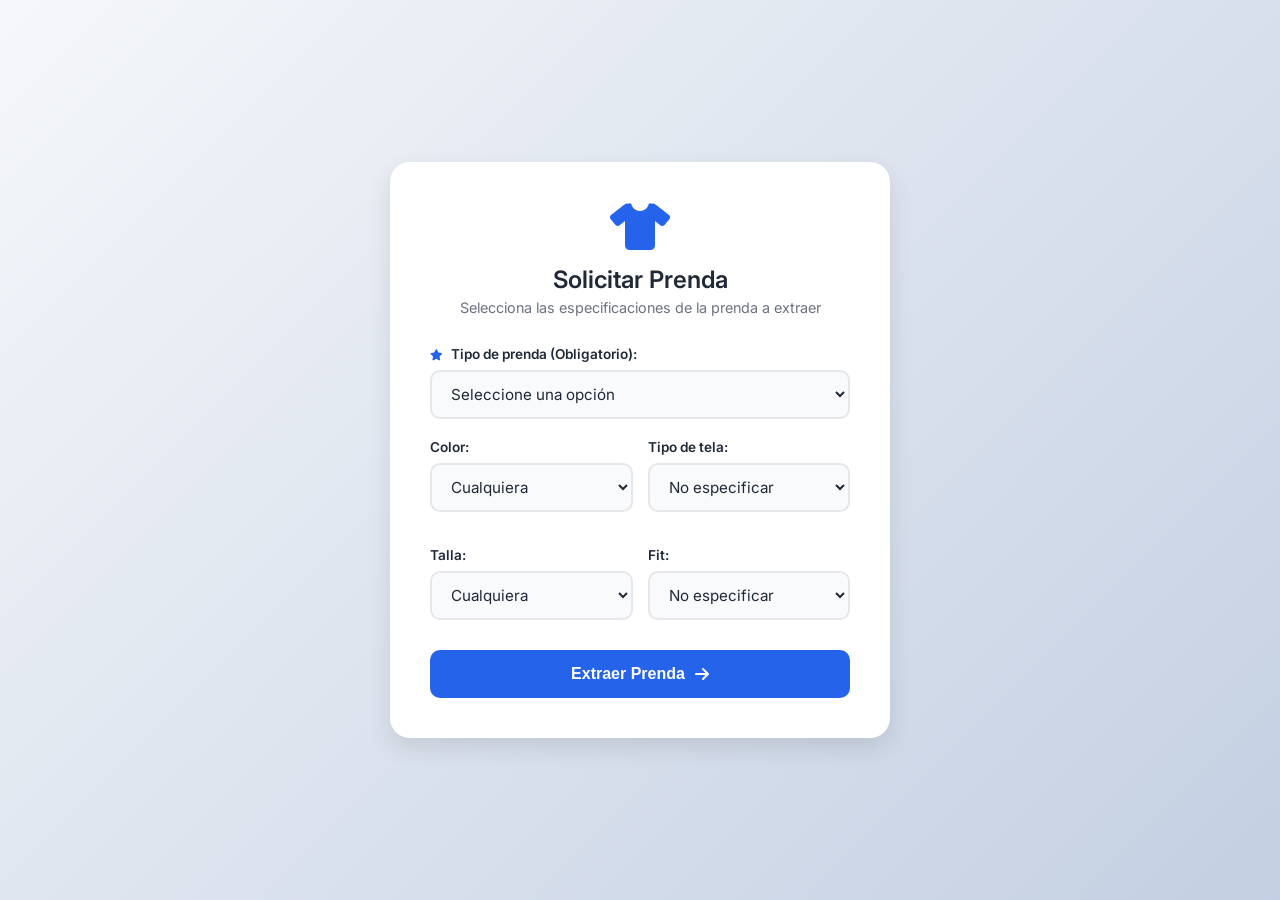
<file: index.html>
<!DOCTYPE html>
<html lang="es">
<head>
    <meta charset="UTF-8">
    <meta name="viewport" content="width=device-width, initial-scale=1.0">
    <title>Extraer Prenda | Fashion Admin</title>
    <!-- Fuente -->
    <link href="https://fonts.googleapis.com/css2?family=Inter:wght@300;400;600&display=swap" rel="stylesheet">
    <!-- Iconos -->
    <link rel="stylesheet" href="https://cdnjs.cloudflare.com/ajax/libs/font-awesome/6.0.0/css/all.min.css">
    <link rel="stylesheet" href="style.css">
</head>
<body>

<div class="container">
    <div class="form-card">
        <div class="header">
            <i class="fas fa-tshirt"></i>
            <h2>Solicitar Prenda</h2>
            <p>Selecciona las especificaciones de la prenda a extraer</p>
        </div>

        <form action="/extraer" method="POST" id="garmentForm">

            <div class="input-group">
                <label><i class="fas fa-star"></i> Tipo de prenda (Obligatorio):</label>
                <select name="tipo" required>
                    <option value="" disabled selected>Seleccione una opción</option>
                    <option value="T-Shirt">T-Shirt</option>
                    <option value="Pantalon">Pantalon</option>
                    <option value="Short">Short</option>
                    <option value="Camisa Manga Larga">Camisa Manga Larga</option>
                    <option value="Enagua">Enagua</option>
                </select>
            </div>

            <div class="grid-inputs">
                <div class="input-group">
                    <label>Color:</label>
                    <select name="color">
                        <option value="">Cualquiera</option>
                        <option value="Blanco">Blanco</option>
                        <option value="Negro">Negro</option>
                        <option value="Cafe">Cafe</option>
                        <option value="Azul">Azul</option>
                        <option value="Gris">Gris</option>
                    </select>
                </div>

                <div class="input-group">
                    <label>Tipo de tela:</label>
                    <select name="tela">
                        <option value="">No especificar</option>
                        <option value="Denim">Denim</option>
                        <option value="Algodon">Algodon</option>
                        <option value="Polyester">Polyester</option>
                        <option value="Seda">Seda</option>
                        <option value="Lino">Lino</option>
                    </select>
                </div>

                <div class="input-group">
                    <label>Talla:</label>
                    <select name="talla">
                        <option value="">Cualquiera</option>
                        <option value="S">S</option>
                        <option value="M">M</option>
                        <option value="L">L</option>
                        <option value="XL">XL</option>
                        <option value="XXL">XXL</option>
                    </select>
                </div>

                <div class="input-group">
                    <label>Fit:</label>
                    <select name="fit">
                        <option value="">No especificar</option>
                        <option value="Regular">Regular</option>
                        <option value="Skinny">Skinny</option>
                        <option value="Slim">Slim</option>
                        <option value="Loose">Loose</option>
                        <option value="Oversized">Oversized</option>
                    </select>
                </div>
            </div>

            <button type="submit" class="btn-submit">
                <span>Extraer Prenda</span>
                <i class="fas fa-arrow-right"></i>
            </button>

        </form>
    </div>
</div>

<script src="script.js"></script>
</body>
</html>
</file>
<file: style.css>
:root {
    --primary: #2563eb;
    --primary-hover: #1d4ed8;
    --bg-gradient: linear-gradient(135deg, #f5f7fa 0%, #c3cfe2 100%);
    --text-main: #1f2937;
    --text-muted: #6b7280;
    --white: #ffffff;
}

* {
    margin: 0;
    padding: 0;
    box-sizing: border-box;
}

body {
    font-family: 'Inter', sans-serif;
    background: var(--bg-gradient);
    min-height: 100vh;
    display: flex;
    align-items: center;
    justify-content: center;
    padding: 20px;
}

.container {
    width: 100%;
    max-width: 500px;
}

.form-card {
    background: var(--white);
    padding: 40px;
    border-radius: 20px;
    box-shadow: 0 10px 25px rgba(0,0,0,0.1);
    transition: transform 0.3s ease;
}

.form-card:hover {
    transform: translateY(-5px);
}

.header {
    text-align: center;
    margin-bottom: 30px;
}

.header i {
    font-size: 3rem;
    color: var(--primary);
    margin-bottom: 15px;
}

.header h2 {
    color: var(--text-main);
    font-size: 1.5rem;
    font-weight: 600;
}

.header p {
    color: var(--text-muted);
    font-size: 0.9rem;
    margin-top: 5px;
}

.input-group {
    margin-bottom: 20px;
}

.grid-inputs {
    display: grid;
    grid-template-columns: 1fr 1fr;
    gap: 15px;
}

label {
    display: block;
    font-size: 0.85rem;
    font-weight: 600;
    color: var(--text-main);
    margin-bottom: 8px;
}

label i {
    color: var(--primary);
    font-size: 0.7rem;
    margin-right: 5px;
}

select {
    width: 100%;
    padding: 12px 15px;
    border: 2px solid #e5e7eb;
    border-radius: 10px;
    font-family: inherit;
    font-size: 0.95rem;
    color: var(--text-main);
    background-color: #f9fafb;
    cursor: pointer;
    transition: all 0.3s ease;
    outline: none;
}

select:focus {
    border-color: var(--primary);
    background-color: var(--white);
    box-shadow: 0 0 0 4px rgba(37, 99, 235, 0.1);
}

.btn-submit {
    width: 100%;
    background-color: var(--primary);
    color: white;
    padding: 15px;
    border: none;
    border-radius: 10px;
    font-size: 1rem;
    font-weight: 600;
    display: flex;
    align-items: center;
    justify-content: center;
    gap: 10px;
    cursor: pointer;
    transition: all 0.3s ease;
    margin-top: 10px;
}

.btn-submit:hover {
    background-color: var(--primary-hover);
    box-shadow: 0 4px 12px rgba(37, 99, 235, 0.3);
}

.btn-submit:active {
    transform: scale(0.98);
}

/* Responsive */
@media (max-width: 480px) {
    .grid-inputs {
        grid-template-columns: 1fr;
    }
}
</file>
